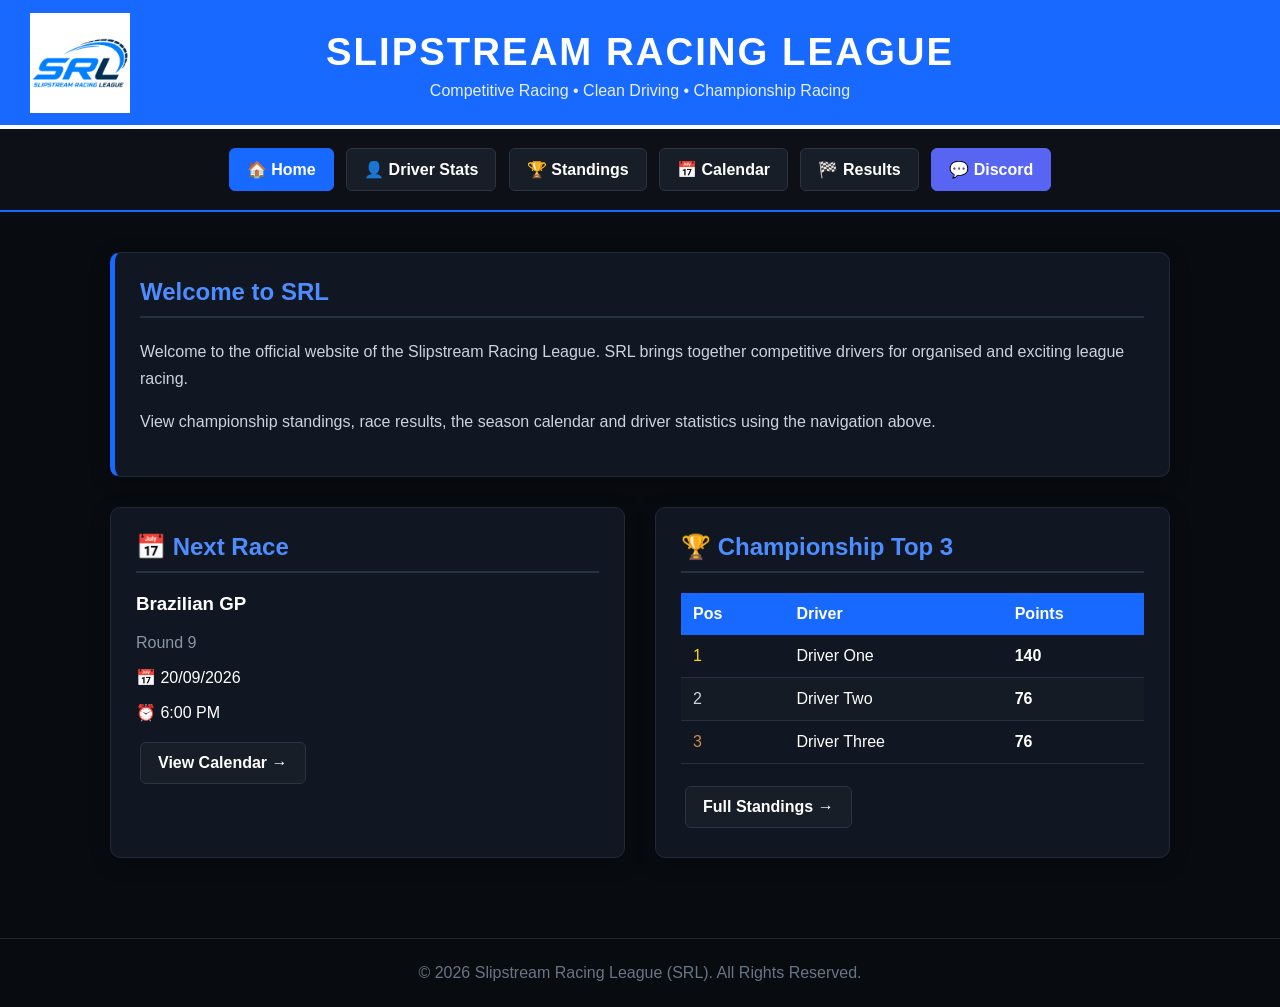
<file: index.html>
<!DOCTYPE html>

<html lang="en">

<head>
    <meta charset="UTF-8">
    <meta name="viewport" content="width=device-width, initial-scale=1.0">
    <title>SRL | Slipstream Racing League</title>
    <link rel="stylesheet" href="style.css">
</head>

<body>

<header>
    <img src="SRL-Logo.png" alt="SRL Logo" class="corner-logo">
    <h1>Slipstream Racing League</h1>
    <p>Competitive Racing • Clean Driving • Championship Racing</p>
</header>

<nav>


<a href="index.html" class="nav-button active">🏠 Home</a>

<a href="driver-stats.html" class="nav-button">
    👤 Driver Stats
</a>

<a href="standings.html" class="nav-button">
    🏆 Standings
</a>

<a href="calendar.html" class="nav-button">
    📅 Calendar
</a>

<a href="results.html" class="nav-button">
    🏁 Results
</a>

<a href="https://discord.gg/2uzj4pkFp"
   target="_blank"
   rel="noopener noreferrer"
   class="nav-button discord-button">
    💬 Discord
</a>


</nav>

<main>

<section class="card hero">


<h2>Welcome to SRL</h2>

<p>
    Welcome to the official website of the Slipstream Racing League.
    SRL brings together competitive drivers for organised and exciting
    league racing.
</p>

<p>
    View championship standings, race results, the season calendar
    and driver statistics using the navigation above.
</p>


</section>

<div class="two-column">


<!-- NEXT RACE -->

<section class="card column">

    <h2>📅 Next Race</h2>

    <h3 id="nextRace">Brazilian GP</h3>

    <p class="muted">
        Round 9
    </p>

    <p>
        📅 20/09/2026
    </p>

    <p>
        ⏰ 6:00 PM
    </p>

    <a href="calendar.html" class="nav-button">
        View Calendar →
    </a>

</section>


<!-- TOP 3 -->

<section class="card column">

    <h2>🏆 Championship Top 3</h2>

    <table>

        <thead>
            <tr>
                <th>Pos</th>
                <th>Driver</th>
                <th>Points</th>
            </tr>
        </thead>

        <tbody>

            <!-- EDIT HERE -->

            <tr>
                <td class="gold">1</td>
                <td>Driver One</td>
                <td class="points">140</td>
            </tr>

            <tr>
                <td class="silver">2</td>
                <td>Driver Two</td>
                <td class="points">76</td>
            </tr>

            <tr>
                <td class="bronze">3</td>
                <td>Driver Three</td>
                <td class="points">76</td>
            </tr>

        </tbody>

    </table>

    <br>

    <a href="standings.html" class="nav-button">
        Full Standings →
    </a>

</section>


</div>

</main>

<footer>
    © 2026 Slipstream Racing League (SRL). All Rights Reserved.
</footer>

</body>
</html>
</file>
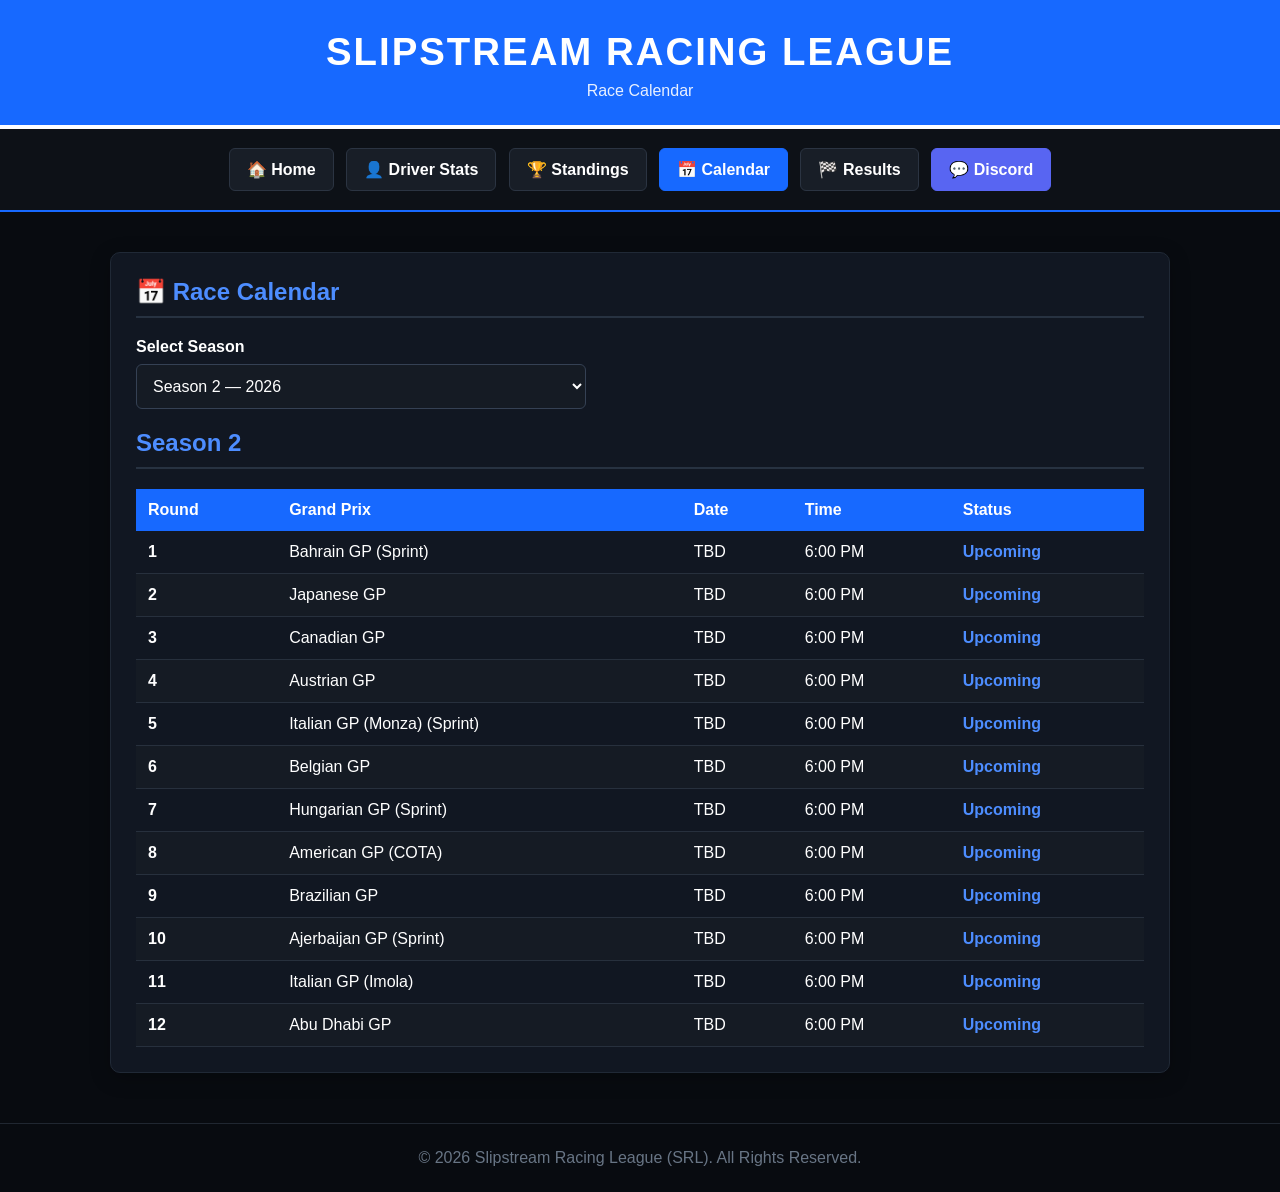
<file: calendar.html>
<!DOCTYPE html>

<html lang="en">

<head>


<meta charset="UTF-8">
<meta name="viewport" content="width=device-width, initial-scale=1.0">

<title>SRL | Calendar</title>

<link rel="stylesheet" href="style.css">


</head>

<body>

<header>


<h1>Slipstream Racing League</h1>

<p>Race Calendar</p>


</header>

<nav>


<a href="index.html" class="nav-button">
    🏠 Home
</a>

<a href="driver-stats.html" class="nav-button">
    👤 Driver Stats
</a>

<a href="standings.html" class="nav-button">
    🏆 Standings
</a>

<a href="calendar.html" class="nav-button active">
    📅 Calendar
</a>

<a href="results.html" class="nav-button">
    🏁 Results
</a>

<a href="https://discord.gg/2uzj4pkFp"
   target="_blank"
   rel="noopener noreferrer"
   class="nav-button discord-button">
    💬 Discord
</a>

</nav>

<main>

<section class="card">


<h2>📅 Race Calendar</h2>


<div class="selector">

    <label for="seasonSelect">
        Select Season
    </label>

    <select id="seasonSelect">

        <option value="season2">
            Season 2 — 2026
        </option>

        <option value="season1">
            Season 1
        </option>

    </select>

</div>


<h2 id="calendarTitle">
    Season 2
</h2>


<table>

    <thead>

        <tr>

            <th>Round</th>
            <th>Grand Prix</th>
            <th>Date</th>
            <th>Time</th>
            <th>Status</th>

        </tr>

    </thead>


    <tbody id="calendarTable"></tbody>

</table>


</section>

</main>

<footer>
    © 2026 Slipstream Racing League (SRL). All Rights Reserved.
</footer>

<script>

/* =========================================
   EDIT CALENDAR HERE
   ========================================= */

const calendars = {

    season2: [

        ["1", "Bahrain GP (Sprint)", "TBD", "6:00 PM", "Upcoming"],

        ["2", "Japanese GP", "TBD", "6:00 PM", "Upcoming"],

        ["3", "Canadian GP", "TBD", "6:00 PM", "Upcoming"],

        ["4", "Austrian GP", "TBD", "6:00 PM", "Upcoming"],

        ["5", "Italian GP (Monza) (Sprint)", "TBD", "6:00 PM", "Upcoming"],

        ["6", "Belgian GP", "TBD", "6:00 PM", "Upcoming"],

        ["7", "Hungarian GP (Sprint)", "TBD", "6:00 PM", "Upcoming"],

        ["8", "American GP (COTA)", "TBD", "6:00 PM", "Upcoming"],

        ["9", "Brazilian GP", "TBD", "6:00 PM", "Upcoming"],

        ["10", "Ajerbaijan GP (Sprint)", "TBD", "6:00 PM", "Upcoming"],

        ["11", "Italian GP (Imola)", "TBD", "6:00 PM", "Upcoming"],

        ["12", "Abu Dhabi GP", "TBD", "6:00 PM", "Upcoming"],

    ],


    season1: [

        ["1", "Bahrain GP", "19/07/2026", "7:00 PM", "Completed"],

        ["2", "Spanish GP (Barcelona)", "26/07/2026", "7:00 PM", "Completed"],

        ["3", "British GP", "02/08/2026", "7:00 PM", "Completed"],

        ["4", "Australian GP", "09/08/2026", "7:00 PM", "Completed"],

        ["5", "American GP (COTA)", "16/08/2026", "7:00 PM", "Completed"],

        ["6", "Belgian GP", "30/08/2026", "7:00 PM", "Completed"],

        ["7", "Japanese GP", "06/09/2026", "6:00 PM", "Completed"],

        ["8", "Spanish GP (Madrid)", "13/09/2026", "6:00 PM", "Completed"],

        ["9", "Brazilian GP", "20/09/2026", "6:00 PM", "Upcoming"],

        ["10", "Abu Dhabi GP", "27/09/2026", "6:00 PM", "Upcoming"],
        

    ]

};


/* =========================================
   DISPLAY CALENDAR
   ========================================= */

function showCalendar() {

    const selected =
        document.getElementById("seasonSelect").value;

    const races =
        calendars[selected];

    document.getElementById("calendarTitle").textContent =
        selected === "season2"
            ? "Season 2"
            : "Season 1";

    const table =
        document.getElementById("calendarTable");

    table.innerHTML = "";

    races.forEach(function(race) {

        const row =
            document.createElement("tr");

        let statusClass = "tbd";

        if (race[4] === "Completed") {
            statusClass = "completed";
        }

        if (race[4] === "Upcoming") {
            statusClass = "upcoming";
        }

        row.innerHTML = `
            <td><strong>${race[0]}</strong></td>
            <td>${race[1]}</td>
            <td>${race[2]}</td>
            <td>${race[3]}</td>
            <td class="${statusClass}">
                ${race[4]}
            </td>
        `;

        table.appendChild(row);

    });

}


document
    .getElementById("seasonSelect")
    .addEventListener("change", showCalendar);


showCalendar();

</script>

</body>
</html>
</file>
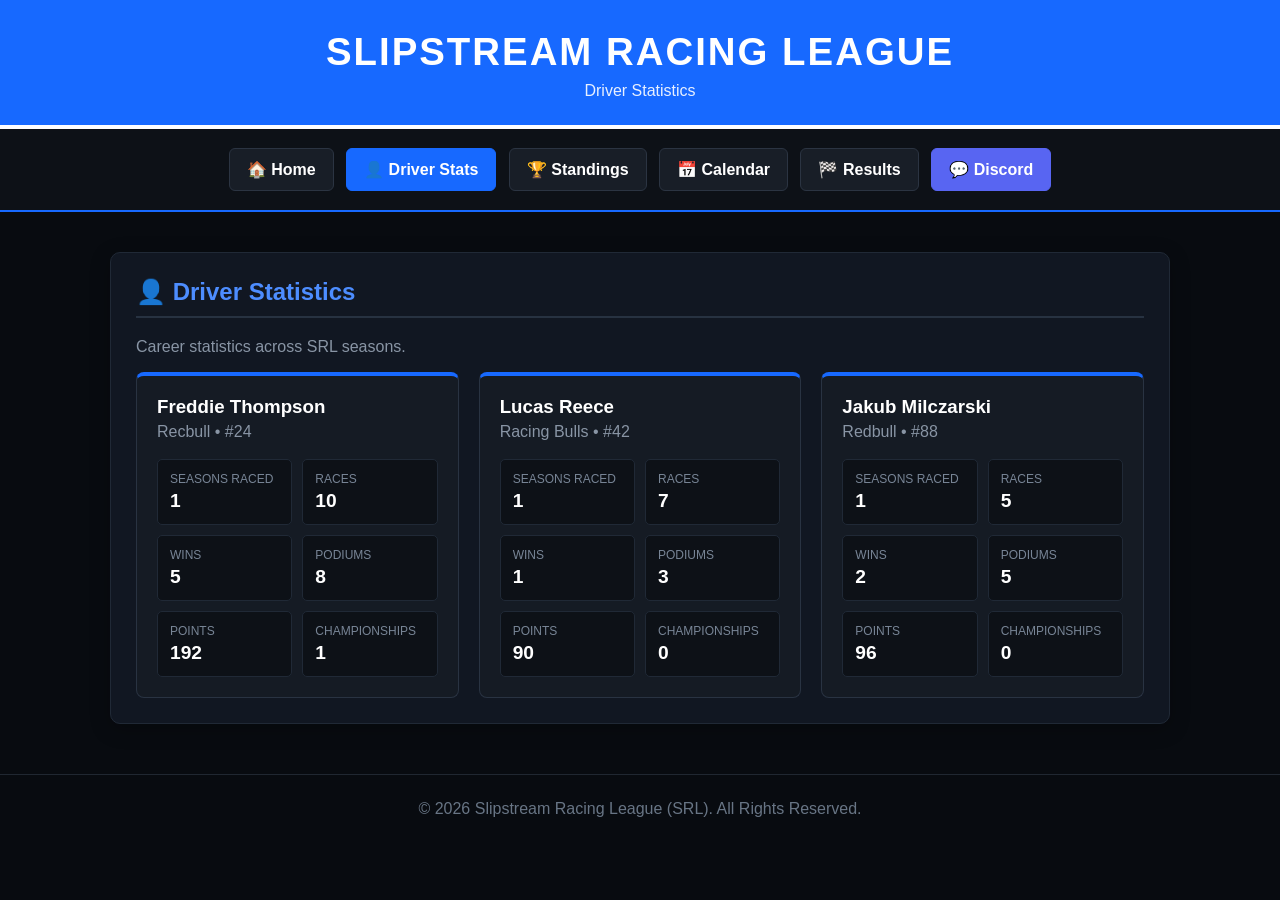
<file: driver-stats.html>
<!DOCTYPE html>

<html lang="en">

<head>


<meta charset="UTF-8">
<meta name="viewport" content="width=device-width, initial-scale=1.0">

<title>SRL | Driver Stats</title>

<link rel="stylesheet" href="style.css">


</head>

<body>

<header>

<h1>Slipstream Racing League</h1>

<p>Driver Statistics</p>


</header>

<nav>


<a href="index.html" class="nav-button">
    🏠 Home
</a>

<a href="driver-stats.html" class="nav-button active">
    👤 Driver Stats
</a>

<a href="standings.html" class="nav-button">
    🏆 Standings
</a>

<a href="calendar.html" class="nav-button">
    📅 Calendar
</a>

<a href="results.html" class="nav-button">
    🏁 Results
</a>

<a href="https://discord.gg/2uzj4pkFp"
   target="_blank"
   rel="noopener noreferrer"
   class="nav-button discord-button">
    💬 Discord
</a>


</nav>

<main>

<section class="card">


<h2>👤 Driver Statistics</h2>

<p class="muted">
    Career statistics across SRL seasons.
</p>


<div class="driver-grid">


    <!-- =================================
         DRIVER 1 — EDIT HERE
         ================================= -->

     <div class="driver-card">

        <h3>Freddie Thompson</h3>

        <div class="driver-team">
            Recbull • #24
        </div>

        <div class="stat-grid">

            <div class="stat">
                <span class="stat-label">Seasons Raced</span>
                <span class="stat-value">1</span>
            </div>

            <div class="stat">
                <span class="stat-label">Races</span>
                <span class="stat-value">10</span>
            </div>

            <div class="stat">
                <span class="stat-label">Wins</span>
                <span class="stat-value">5</span>
            </div>

            <div class="stat">
                <span class="stat-label">Podiums</span>
                <span class="stat-value">8</span>
            </div>

            <div class="stat">
                <span class="stat-label">Points</span>
                <span class="stat-value">192</span>
            </div>

            <div class="stat">
                <span class="stat-label">Championships</span>
                <span class="stat-value">1</span>
            </div>

        </div>

    </div>



    <!-- DRIVER 2 -->

    <div class="driver-card">

        <h3>Lucas Reece</h3>

        <div class="driver-team">
            Racing Bulls • #42
        </div>

        <div class="stat-grid">

            <div class="stat">
                <span class="stat-label">Seasons Raced</span>
                <span class="stat-value">1</span>
            </div>

            <div class="stat">
                <span class="stat-label">Races</span>
                <span class="stat-value">7</span>
            </div>

            <div class="stat">
                <span class="stat-label">Wins</span>
                <span class="stat-value">1</span>
            </div>

            <div class="stat">
                <span class="stat-label">Podiums</span>
                <span class="stat-value">3</span>
            </div>

            <div class="stat">
                <span class="stat-label">Points</span>
                <span class="stat-value">90</span>
            </div>

            <div class="stat">
                <span class="stat-label">Championships</span>
                <span class="stat-value">0</span>
            </div>

        </div>

    </div>


    <!-- DRIVER 3 -->

    <div class="driver-card">

        <h3>Jakub Milczarski</h3>

        <div class="driver-team">
            Redbull • #88
        </div>

        <div class="stat-grid">

            <div class="stat">
                <span class="stat-label">Seasons Raced</span>
                <span class="stat-value">1</span>
            </div>

            <div class="stat">
                <span class="stat-label">Races</span>
                <span class="stat-value">5</span>
            </div>

            <div class="stat">
                <span class="stat-label">Wins</span>
                <span class="stat-value">2</span>
            </div>

            <div class="stat">
                <span class="stat-label">Podiums</span>
                <span class="stat-value">5</span>
            </div>

            <div class="stat">
                <span class="stat-label">Points</span>
                <span class="stat-value">96</span>
            </div>

            <div class="stat">
                <span class="stat-label">Championships</span>
                <span class="stat-value">0</span>
            </div>

        </div>

    </div>


</div>


</section>

</main>

<footer>
    © 2026 Slipstream Racing League (SRL). All Rights Reserved.
</footer>

</body>
</html>
</file>
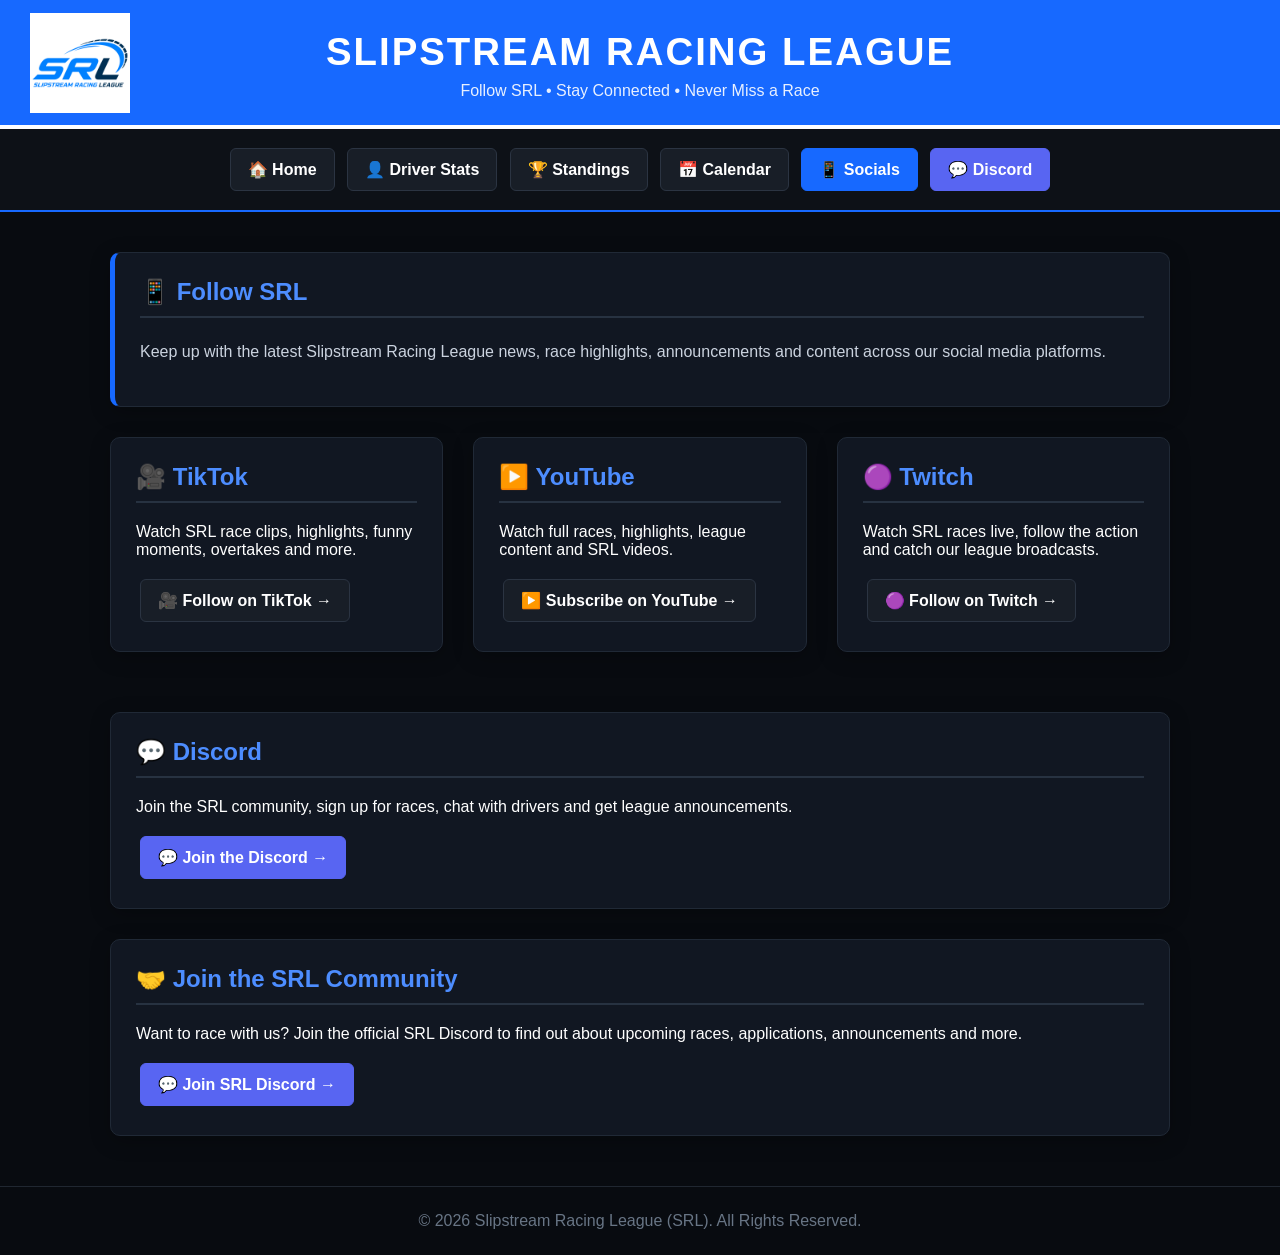
<file: results.html>
<!DOCTYPE html>
<html lang="en">

<head>
    <meta charset="UTF-8">
    <meta name="viewport" content="width=device-width, initial-scale=1.0">

    <title>SRL | Socials</title>

    <link rel="stylesheet" href="style.css">
</head>

<body>

<header>

    <img src="SRL-Logo.png"
         alt="SRL Logo"
         class="corner-logo">

    <h1>SLIPSTREAM RACING LEAGUE</h1>

    <p>Follow SRL • Stay Connected • Never Miss a Race</p>

</header>


<nav>

    <a href="index.html" class="nav-button">
        🏠 Home
    </a>

    <a href="driver-stats.html" class="nav-button">
        👤 Driver Stats
    </a>

    <a href="standings.html" class="nav-button">
        🏆 Standings
    </a>

    <a href="calendar.html" class="nav-button">
        📅 Calendar
    </a>

    <a href="results.html" class="nav-button active">
        📱 Socials
    </a>

    <a href="https://discord.gg/2uzj4pkFp"
       target="_blank"
       rel="noopener noreferrer"
       class="nav-button discord-button">
        💬 Discord
    </a>

</nav>


<main>

    <section class="card hero">

        <h2>📱 Follow SRL</h2>

        <p>
            Keep up with the latest Slipstream Racing League news,
            race highlights, announcements and content across our
            social media platforms.
        </p>

    </section>


    <div class="two-column">

        <section class="card column">

            <h2>🎥 TikTok</h2>

            <p>
                Watch SRL race clips, highlights, funny moments,
                overtakes and more.
            </p>

            <a href="#"
               class="nav-button">
                🎥 Follow on TikTok →
            </a>

        </section>


        <section class="card column">

            <h2>▶️ YouTube</h2>

            <p>
                Watch full races, highlights, league content
                and SRL videos.
            </p>

            <a href="#"
               class="nav-button">
                ▶️ Subscribe on YouTube →
            </a>

        </section>


        <section class="card column">

            <h2>🟣 Twitch</h2>

            <p>
                Watch SRL races live, follow the action and
                catch our league broadcasts.
            </p>

            <a href="#"
               class="nav-button">
                🟣 Follow on Twitch →
            </a>

        </section>


        <section class="card column">

            <h2>💬 Discord</h2>

            <p>
                Join the SRL community, sign up for races,
                chat with drivers and get league announcements.
            </p>

            <a href="https://discord.gg/2uzj4pkFp"
               target="_blank"
               rel="noopener noreferrer"
               class="nav-button discord-button">
                💬 Join the Discord →
            </a>

        </section>

    </div>


    <section class="card">

        <h2>🤝 Join the SRL Community</h2>

        <p>
            Want to race with us? Join the official SRL Discord
            to find out about upcoming races, applications,
            announcements and more.
        </p>

        <a href="https://discord.gg/2uzj4pkFp"
           target="_blank"
           rel="noopener noreferrer"
           class="nav-button discord-button">
            💬 Join SRL Discord →
        </a>

    </section>

</main>


<footer>

    © 2026 Slipstream Racing League (SRL). All Rights Reserved.

</footer>


</body>

</html>
</file>
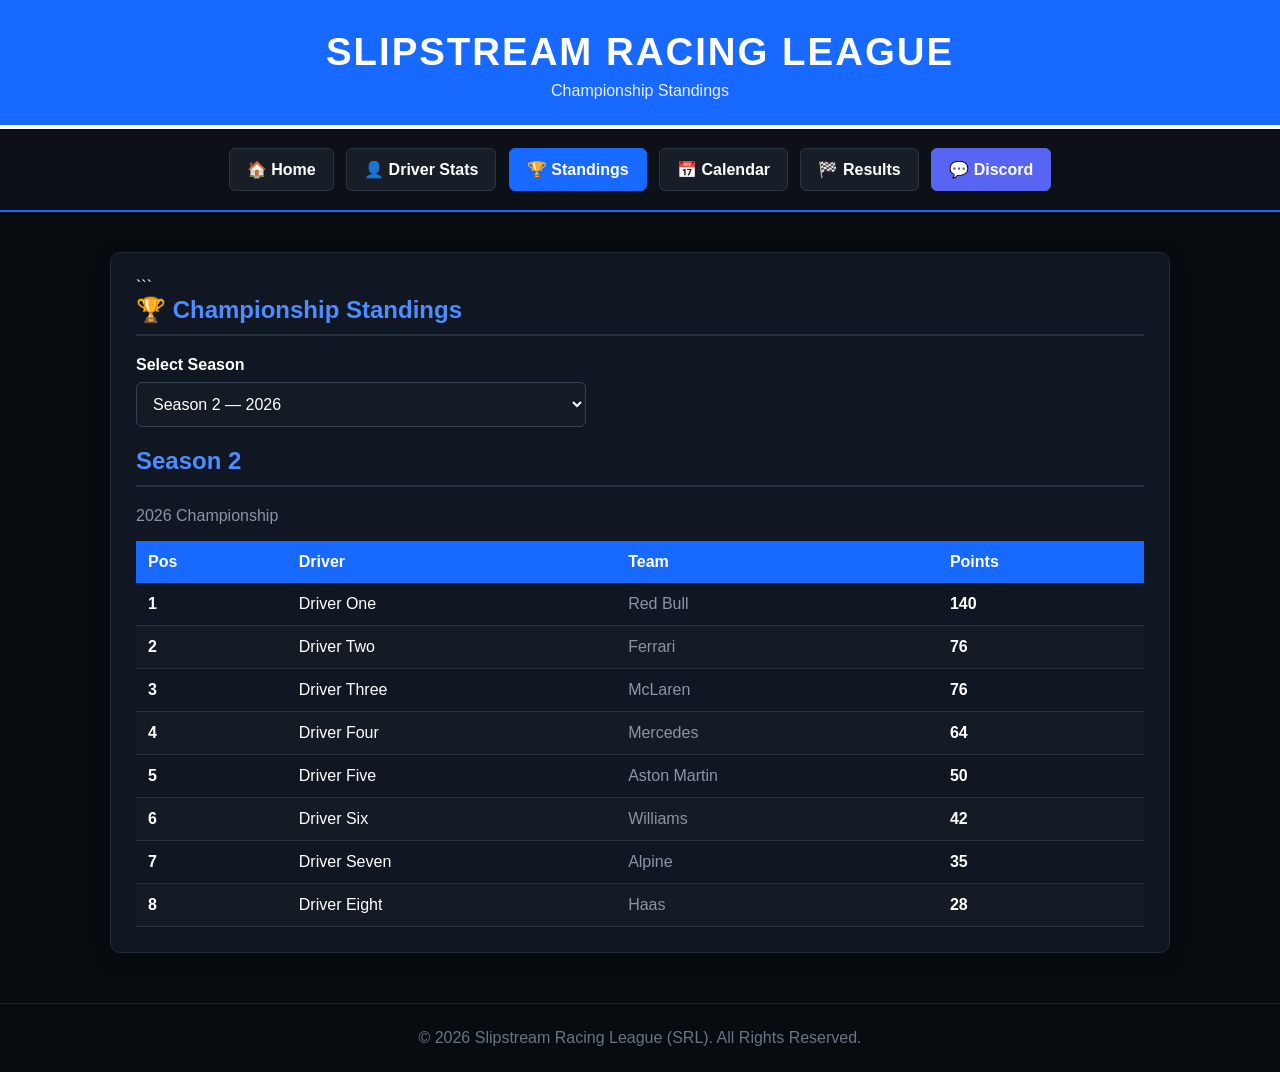
<file: standings.html>
<!DOCTYPE html>

<html lang="en">

<head>
    <meta charset="UTF-8">
    <meta name="viewport" content="width=device-width, initial-scale=1.0">
    <title>SRL | Standings</title>
    <link rel="stylesheet" href="style.css">
</head>

<body>

<header>
    <h1>Slipstream Racing League</h1>
    <p>Championship Standings</p>
</header>

<nav>


<a href="index.html" class="nav-button">
    🏠 Home
</a>

<a href="driver-stats.html" class="nav-button">
    👤 Driver Stats
</a>

<a href="standings.html" class="nav-button active">
    🏆 Standings
</a>

<a href="calendar.html" class="nav-button">
    📅 Calendar
</a>

<a href="results.html" class="nav-button">
    🏁 Results
</a>

<a href="https://discord.gg/2uzj4pkFp"
   target="_blank"
   rel="noopener noreferrer"
   class="nav-button discord-button">
    💬 Discord
</a>


</nav>

<main>

<section class="card">

```
<h2>🏆 Championship Standings</h2>

<div class="selector">

    <label for="seasonSelect">
        Select Season
    </label>

    <select id="seasonSelect">

        <option value="season2">
            Season 2 — 2026
        </option>

        <option value="season1">
            Season 1
        </option>

    </select>

</div>

<h2 id="seasonTitle">
    Season 2
</h2>

<p id="seasonInfo" class="muted">
    2026 Championship
</p>

<table>

    <thead>

        <tr>
            <th>Pos</th>
            <th>Driver</th>
            <th>Team</th>
            <th>Points</th>
        </tr>

    </thead>

    <tbody id="standingsTable"></tbody>

</table>


</section>

</main>

<footer>
    © 2026 Slipstream Racing League (SRL). All Rights Reserved.
</footer>

<script>

/* =========================================
   EDIT SEASON STANDINGS HERE
   ========================================= */

const seasons = {

    season2: {

        title: "Season 2",

        info: "2026 Championship",

        drivers: [

            ["1", "Driver One", "Red Bull", "140"],
            ["2", "Driver Two", "Ferrari", "76"],
            ["3", "Driver Three", "McLaren", "76"],
            ["4", "Driver Four", "Mercedes", "64"],
            ["5", "Driver Five", "Aston Martin", "50"],
            ["6", "Driver Six", "Williams", "42"],
            ["7", "Driver Seven", "Alpine", "35"],
            ["8", "Driver Eight", "Haas", "28"]

        ]

    },


    season1: {

        title: "Season 1",

        info: "SRL Season 1 Championship",

        drivers: [

            ["1", "Driver One", "Red Bull", "150"],
            ["2", "Driver Two", "Ferrari", "132"],
            ["3", "Driver Three", "McLaren", "118"],
            ["4", "Driver Four", "Mercedes", "105"],
            ["5", "Driver Five", "Aston Martin", "94"],
            ["6", "Driver Six", "Williams", "82"],
            ["7", "Driver Seven", "Alpine", "71"],
            ["8", "Driver Eight", "Haas", "60"]

        ]

    }

};


/* =========================================
   DISPLAY STANDINGS
   ========================================= */

function showStandings() {

    const selected =
        document.getElementById("seasonSelect").value;

    const season =
        seasons[selected];

    document.getElementById("seasonTitle").textContent =
        season.title;

    document.getElementById("seasonInfo").textContent =
        season.info;

    const table =
        document.getElementById("standingsTable");

    table.innerHTML = "";

    season.drivers.forEach(function(driver) {

        const row =
            document.createElement("tr");

        row.innerHTML = `
            <td class="position">${driver[0]}</td>
            <td>${driver[1]}</td>
            <td class="muted">${driver[2]}</td>
            <td class="points">${driver[3]}</td>
        `;

        table.appendChild(row);

    });

}


document
    .getElementById("seasonSelect")
    .addEventListener("change", showStandings);


showStandings();

</script>

</body>
</html>
</file>
<file: style.css>
/* =========================================
   SRL - BLUE / WHITE / BLACK THEME
   ========================================= */
/* =========================================
   SRL PROFESSIONAL LOGO
   ========================================= */

.srl-logo {
    text-align: center;
    line-height: 1;
}

.srl-main {
    font-size: 3.2rem;
    font-weight: 900;
    letter-spacing: 5px;
    color: #ffffff;
}

.srl-sub {
    margin-top: 8px;
    font-size: 1rem;
    font-weight: 700;
    letter-spacing: 8px;
    color: #dbe7ff;
}

header p {
    margin-top: 18px;
    font-size: 1rem;
    color: #ffffff;
    opacity: 0.9;
}
* {
    box-sizing: border-box;
}

body {
    margin: 0;
    background: #080b10;
    color: #ffffff;
    font-family: "Segoe UI", Arial, sans-serif;
}

/* =========================================
   HEADER
   ========================================= */

header {
    background: #1769ff;
    text-align: center;
    padding: 30px 20px 25px;
    border-bottom: 4px solid #ffffff;
    position: relative;
}

.corner-logo {
    position: absolute;
    left: 30px;
    top: 50%;
    transform: translateY(-50%);
    width: 100px;
    height: 100px;
    object-fit: contain;
}

header h1 {
    margin: 0;
    font-size: 2.4rem;
    letter-spacing: 2px;
    text-transform: uppercase;
}

header p {
    margin: 8px 0 0;
    color: #ffffff;
    opacity: 0.9;
}

/* =========================================
   NAVIGATION
   ========================================= */

nav {
    background: #0d1117;
    border-bottom: 2px solid #1769ff;
    text-align: center;
    padding: 15px;
}

.nav-button {
    display: inline-block;
    background: #181e27;
    color: #ffffff;
    text-decoration: none;
    font-weight: bold;
    padding: 11px 17px;
    margin: 4px;
    border-radius: 6px;
    border: 1px solid #2b3442;
    transition: 0.2s;
}

.nav-button:hover,
.nav-button.active {
    background: #1769ff;
    border-color: #1769ff;
    color: #ffffff;
}

.discord-button {
    background: #5865f2;
    border-color: #5865f2;
}

.discord-button:hover {
    background: #4752c4;
    border-color: #4752c4;
}

/* =========================================
   MAIN
   ========================================= */

main {
    max-width: 1100px;
    margin: 40px auto;
    padding: 0 20px;
}

.card {
    background: #111722;
    border: 1px solid #202936;
    border-radius: 10px;
    padding: 25px;
    margin-bottom: 30px;
    box-shadow: 0 5px 20px rgba(0, 0, 0, 0.25);
}

.card h2 {
    color: #4d8dff;
    border-bottom: 2px solid #273241;
    padding-bottom: 10px;
    margin-top: 0;
}

/* =========================================
   HOME / HERO
   ========================================= */

.hero {
    border-left: 5px solid #1769ff;
}

.hero p {
    color: #cbd3df;
    line-height: 1.7;
}

.two-column {
    display: flex;
    gap: 30px;
    flex-wrap: wrap;
}

.column {
    flex: 1;
    min-width: 300px;
}

/* =========================================
   TABLES
   ========================================= */

table {
    width: 100%;
    border-collapse: collapse;
    margin-top: 15px;
}

th {
    background: #1769ff;
    color: #ffffff;
    padding: 12px;
    text-align: left;
}

td {
    padding: 12px;
    border-bottom: 1px solid #27303d;
}

tbody tr:nth-child(even) {
    background: #151b24;
}

tbody tr:hover {
    background: #1b2635;
}

.position {
    font-weight: bold;
}

.gold {
    color: #ffd700;
}

.silver {
    color: #cfd4dc;
}

.bronze {
    color: #cd8b4a;
}

.points {
    font-weight: bold;
    color: #ffffff;
}

.muted {
    color: #8995a5;
}

/* =========================================
   DROPDOWNS
   ========================================= */

.selector {
    margin: 20px 0;
}

.selector label {
    display: block;
    font-weight: bold;
    margin-bottom: 8px;
    color: #ffffff;
}

.selector select {
    width: 100%;
    max-width: 450px;
    background: #151b24;
    color: #ffffff;
    border: 1px solid #354154;
    border-radius: 6px;
    padding: 12px;
    font-size: 1rem;
    cursor: pointer;
}

.selector select:focus {
    outline: none;
    border-color: #1769ff;
    box-shadow: 0 0 0 2px rgba(23, 105, 255, 0.2);
}

/* =========================================
   DRIVER STATS
   ========================================= */

.driver-grid {
    display: grid;
    grid-template-columns: repeat(auto-fit, minmax(280px, 1fr));
    gap: 20px;
}

.driver-card {
    background: #151b24;
    border: 1px solid #293342;
    border-top: 4px solid #1769ff;
    border-radius: 8px;
    padding: 20px;
    transition: 0.2s;
}

.driver-card:hover {
    border-color: #1769ff;
    transform: translateY(-2px);
}

.driver-card h3 {
    margin: 0 0 5px;
    color: #ffffff;
}

.driver-team {
    color: #8995a5;
    margin-bottom: 18px;
}

.stat-grid {
    display: grid;
    grid-template-columns: repeat(2, 1fr);
    gap: 10px;
}

.stat {
    background: #0d1117;
    border: 1px solid #202936;
    padding: 12px;
    border-radius: 5px;
}

.stat-label {
    display: block;
    color: #788596;
    font-size: 0.75rem;
    text-transform: uppercase;
}

.stat-value {
    display: block;
    margin-top: 4px;
    font-size: 1.2rem;
    font-weight: bold;
    color: #ffffff;
}

/* =========================================
   STATUS
   ========================================= */

.completed {
    color: #45d483;
    font-weight: bold;
}

.upcoming {
    color: #4d8dff;
    font-weight: bold;
}

.tbd {
    color: #8995a5;
}

/* =========================================
   BUTTONS
   ========================================= */

.button-link {
    display: inline-block;
    margin-top: 20px;
    color: #4d8dff;
    text-decoration: none;
    font-weight: bold;
}

.button-link:hover {
    color: #ffffff;
}

/* =========================================
   FOOTER
   ========================================= */

footer {
    text-align: center;
    padding: 25px;
    color: #687585;
    border-top: 1px solid #202731;
    margin-top: 50px;
    background: #080b10;
}

/* =========================================
   MOBILE
   ========================================= */

@media (max-width: 700px) {

    header h1 {
        font-size: 1.7rem;
    }

    .nav-button {
        display: block;
        max-width: 260px;
        margin: 6px auto;
    }

    th,
    td {
        padding: 8px;
        font-size: 0.85rem;
    }

    .card {
        padding: 18px;
    }
}
</file>
